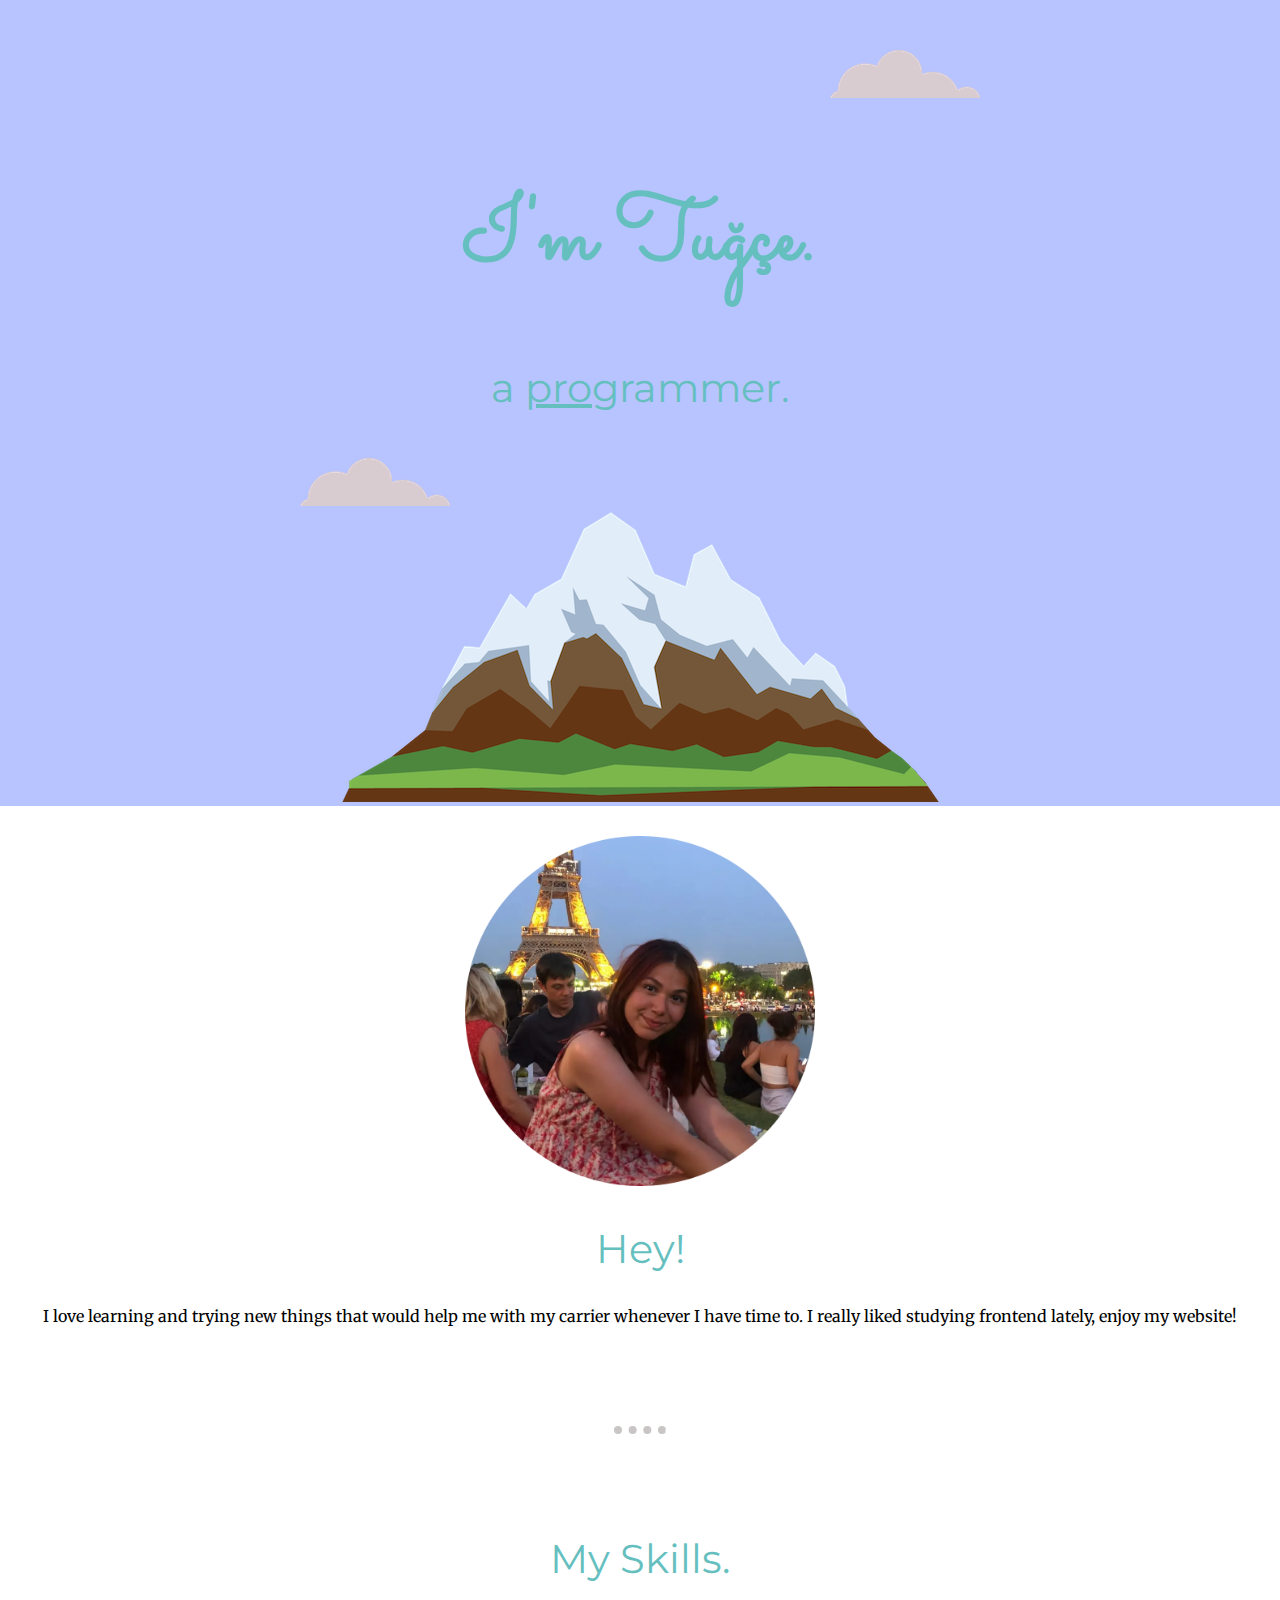
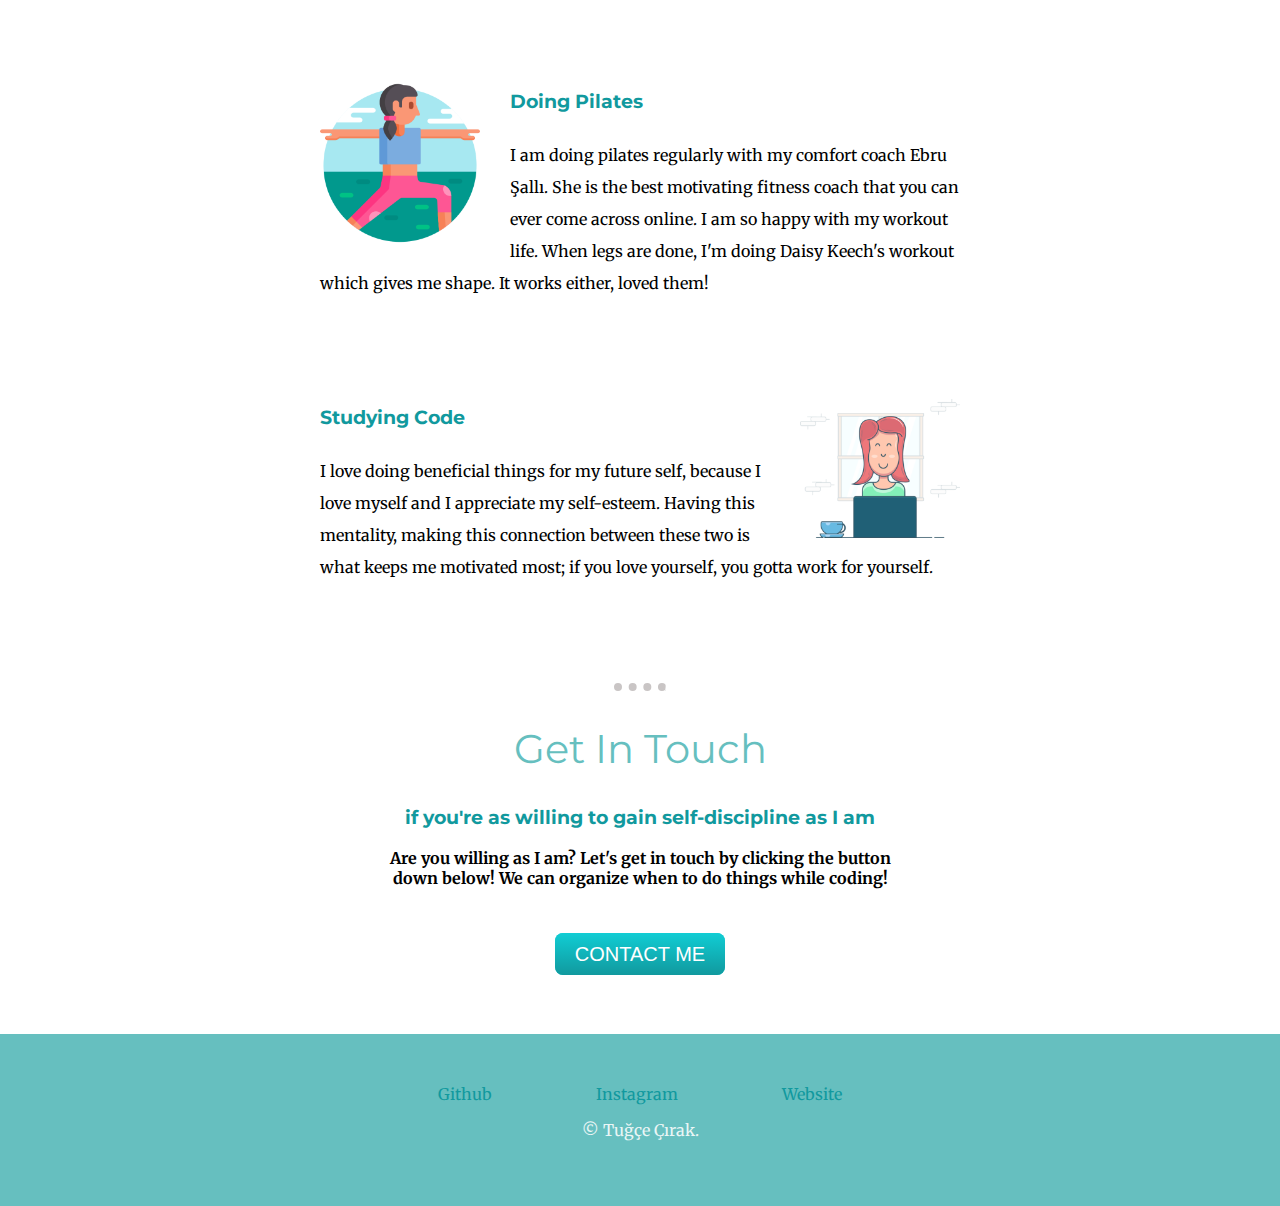
<file: CSS-My Site/index.html>
<!DOCTYPE html>
<html lang="en">
  <head>
    <meta charset="UTF-8" />
    <meta http-equiv="X-UA-Compatible" content="IE=edge" />
    <meta name="viewport" content="width=device-width, initial-scale=1.0" />
    <title>Tuğçe</title>

    <link rel="icon" href="favicon (1).ico" />
    <link rel="stylesheet" href="css/style.css" />
    <link rel="preconnect" href="https://fonts.googleapis.com" />
    <link rel="preconnect" href="https://fonts.gstatic.com" crossorigin />
    <link
      href="https://fonts.googleapis.com/css2?family=Merriweather&family=Montserrat&family=Sacramento&display=swap"
      rel="stylesheet"
    />
  </head>
  <body>
    <div class="top-container">
      <img class="top-cloud" src="./images/cloud.png" alt="cloud-img" />
      <h1>I'm Tuğçe.</h1>
      <h2>a <span>pro</span>grammer.</h2>
      <img class="bottom-cloud" src="./images/cloud.png" alt="cloud-img" />
      <img src="./images/mountain.png" alt="mountain-img" />
    </div>
    <div class="middle-container">
      <div class="profile">
        <img src="./images/tugce_circle-img.png" alt="profile-img" />
        <h2>Hey!</h2>
        <p>
          I love learning and trying new things that would help me with my
          carrier whenever I have time to. I really liked studying frontend
          lately, enjoy my website!
        </p>
      </div>
      <hr / class="profile-hr">
      <div class="skills">
        <h2>My Skills.</h2>
        <div class="skill-row">
          <img class="yoga-img" src="./images/yoga-img.png" alt="yoga-img" />
          <h3>Doing Pilates</h3>
          <p>
            I am doing pilates regularly with my comfort coach Ebru Şallı. She
            is the best motivating fitness coach that you can ever come across
            online. I am so happy with my workout life. When legs are done, I'm
            doing Daisy Keech's workout which gives me shape. It works either,
            loved them!
          </p>
        </div>
        <div class="skill-row">
          <img
            class="coding-img"
            src="./images/happilyStudyingCode-img.png"
            alt="happilyStudyingCode-img"
          />
          <h3>Studying Code</h3>
          <p>
            I love doing beneficial things for my future self, because I love
            myself and I appreciate my self-esteem. Having this mentality,
            making this connection between these two is what keeps me motivated
            most; if you love yourself, you gotta work for yourself.
          </p>
        </div>
      </div>
      <hr />
      <div class="contact-me">
        <h2>Get In Touch</h2>
        <h3>if you're as willing to gain self-discipline as I am</h3>
        <div class="contact-me-p">
          <p>
            Are you willing as I am? Let's get in touch by clicking the button
            down below! We can organize when to do things while coding!
          </p>
        </div>
        <a class="btn" href="mailto:tugcecirak44@gmail.com">CONTACT ME</a>
      </div>
    </div>

    <div class="bottom-container">
      <a class="footer-link" href="https://github.com/2ce-pr">Github</a>
      <a class="footer-link" href="https://www.instagram.com/tugcecrakk/?hl=en"
        >Instagram</a
      >
      <a class="footer-link">Website</a>
      <p>© Tuğçe Çırak.</p>
    </div>
  </body>
</html>
</file>
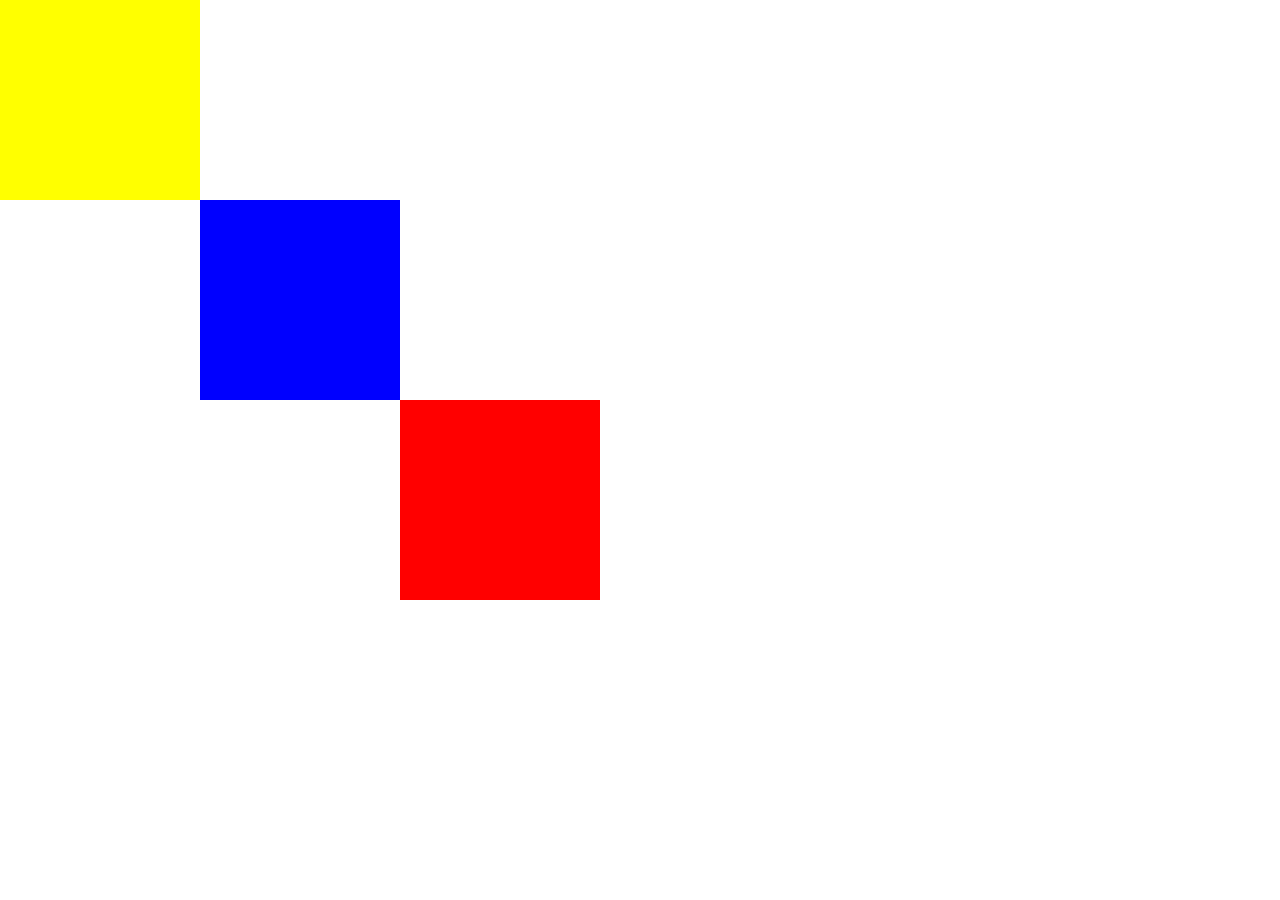
<file: CSS-My Site/static_relative.html>
<!DOCTYPE html>
<html lang="en">
  <head>
    <meta charset="UTF-8" />
    <meta http-equiv="X-UA-Compatible" content="IE=edge" />
    <meta name="viewport" content="width=device-width, initial-scale=1.0" />
    <title>Static Relative Positioning</title>
    <link rel="stylesheet" href="positioning_style.css" />
  </head>
  <body>
    <div class="redBox"></div>
    <div class="blueBox"></div>
    <div class="yellowBox"></div>
  </body>
</html>
</file>
<file: CSS-My Site/css/style.css>
.top-container {
  background-color: rgb(183, 196, 255);
  padding-top: 100px;
  position: relative;
}
body {
  margin: 0;
  text-align: center;
  font-family: "Merriweather", serif;
}
h1 {
  margin: 50px auto 0 auto;
  color: #66bfbf;
  font-family: "Sacramento", cursive;
  font-size: 5.625rem;
  line-height: 2;
}
h2 {
  font-weight: normal;
  color: #66bfbf;
  font-family: "Montserrat", sans-serif;
  font-size: 2.5rem;
}
h3 {
  color: #11999e;
  font-family: "Montserrat", sans-serif;
}

.middle-container {
  margin: 30px auto;
}
.profile-hr {
  margin: 100px auto;
}
.bottom-cloud {
  position: absolute;
  left: 300px;
  bottom: 300px;
}
.top-cloud {
  position: absolute;
  right: 300px;
  top: 50px;
}

span {
  text-decoration: underline;
}
.profile img {
  width: 350px;
}
.skill-row {
  width: 50%;
  margin: 100px auto;
  text-align: left;
  line-height: 2;
}
.skill-row img {
  width: 25%;
}
.yoga-img {
  float: left;
  margin-right: 30px;
}
.coding-img {
  float: right;
  margin-left: 30px;
}
.bottom-container {
  background-color: #66bfbf;
  margin-top: 30px;
  padding: 50px;
}
.btn {
  line-height: 5;
  background: #11cdd4;
  background-image: -webkit-linear-gradient(top, #11cdd4, #11999e);
  background-image: -moz-linear-gradient(top, #11cdd4, #11999e);
  background-image: -ms-linear-gradient(top, #11cdd4, #11999e);
  background-image: -o-linear-gradient(top, #11cdd4, #11999e);
  background-image: linear-gradient(to bottom, #11cdd4, #11999e);
  -webkit-border-radius: 8;
  -moz-border-radius: 8;
  border-radius: 8px;
  font-family: Arial;
  color: #ffffff;
  font-size: 20px;
  padding: 10px 20px 10px 20px;
  text-decoration: none;
}

.btn:hover {
  background: #30e3cb;
  background-image: -webkit-linear-gradient(top, #30e3cb, #2bc4ad);
  background-image: -moz-linear-gradient(top, #30e3cb, #2bc4ad);
  background-image: -ms-linear-gradient(top, #30e3cb, #2bc4ad);
  background-image: -o-linear-gradient(top, #30e3cb, #2bc4ad);
  background-image: linear-gradient(to bottom, #30e3cb, #2bc4ad);
  text-decoration: none;
}
.footer-link {
  color: #11999e;
  text-decoration: none;
  padding: 50px;
}
.bottom-container p {
  color: #eaf6f6;
}
.contact-me-p {
  width: 40%;
  margin: 0 auto;
  font-weight: bold;
}
hr {
  width: 4%;
  border-top: dotted 8px;
  border-bottom: 0cm;
  border-left: 0;
  color: rgb(201, 197, 197);
}
</file>
<file: CSS-My Site/positioning_style.css>
body{
  margin: 0;
}

.yellowBox {
  width: 200px;
  height: 200px;
  background-color: yellow;
  display:block;

}
.blueBox{
  width: 200px;
  height: 200px;
  background-color: blue;
  display: block;
  position: absolute;
  left: 200px;
  top: 200px;

}
.redBox{
  background-color: red;
width: 200px;
height: 200px;
position: absolute;
left: 400px;
top: 400px;
}
</file>
